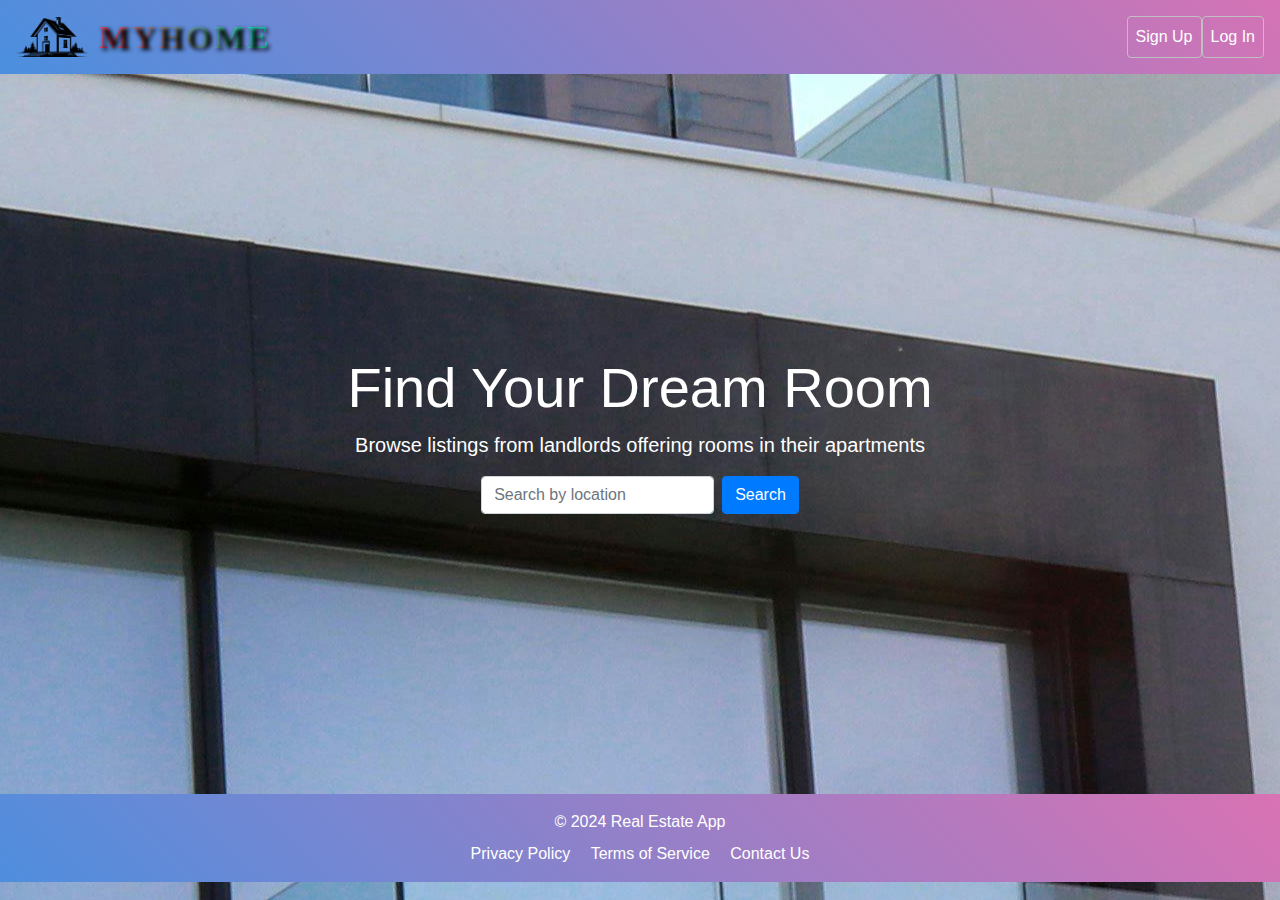
<file: index.html>
<!DOCTYPE html>
<html lang="en">
<head>
    <meta charset="UTF-8">
    <meta name="viewport" content="width=device-width, initial-scale=1.0">
    <title>MyHome</title>
    <link rel="stylesheet" href="https://cdn.jsdelivr.net/npm/bootstrap@4.5.2/dist/css/bootstrap.min.css">
    <style>
        /* Animated Background Styles */
        @keyframes gradientShift {
            0% {
                background-position: 0% 50%;
            }
            50% {
                background-position: 100% 50%;
            }
            100% {
                background-position: 0% 50%;
            }
        }

        @keyframes textGlow {
            0%, 100% {
                text-shadow: 0 0 5px rgba(255,255,255,0.3);
            }
            50% {
                text-shadow: 0 0 20px rgba(255,255,255,0.8);
            }
        }

        .animated-gradient {
            background: linear-gradient(
                45deg, 
                #3494E6, 
                #EC6EAD, 
                #3494E6, 
                #EC6EAD
            );
            background-size: 400% 400%;
            animation: gradientShift 15s ease infinite;
            transition: all 0.3s ease;
        }

        .navbar {
            background: linear-gradient(
                45deg, 
                #3494E6, 
                #EC6EAD, 
                #3494E6, 
                #EC6EAD
            );
            background-size: 400% 400%;
            animation: gradientShift 15s ease infinite;
            transition: all 0.3s ease;
        }

        .navbar-brand {
            font-weight: bold;
            color: white !important;
            animation: textGlow 3s infinite;
            transition: all 0.3s ease;
            display: flex;
            align-items: center;
        }

        .navbar-brand img {
            margin-right: 10px;
            height: 40px;
            width: auto;
        }

        .animated-btn {
            position: relative;
            overflow: hidden;
            color: white !important;
            border-color: silver!important;
            transition: all 0.3s ease;
        }

        .animated-btn:hover {
            transform: translateY(-5px);
            box-shadow: 0 7px 14px rgba(50,50,93,.1), 0 3px 6px rgba(0,0,0,.08);
        }

        .animated-btn::before {
            content: '';
            position: absolute;
            top: 0;
            left: -100%;
            width: 100%;
            height: 100%;
            background: rgba(255,255,255,0.2);
            transition: all 0.3s ease;
            z-index: 1;
        }

        .animated-btn:hover::before {
            left: 0;
        }
        body {
            background: url('houseslogin.jpg') no-repeat center center fixed;
        } 
    </style>
</head>
<body>
    <nav class="navbar navbar-expand-lg navbar-dark">
        <a class="navbar-brand" href="#">
            <img src="home.png" alt="MyHome Logo">
            <span style="font-family: 'Calligraffitti', cursive; font-size: 32px; letter-spacing: 3px; text-transform: uppercase; text-shadow: 2px 2px 4px rgba(0,0,0,1); background: linear-gradient(45deg, #ff3366, #00ffcc); background-clip: text; -webkit-background-clip: text; -webkit-text-fill-color: transparent;">myHome</span>
        </a>
        <button class="navbar-toggler" type="button" data-toggle="collapse" data-target="#navbarNav" aria-controls="navbarNav" aria-expanded="false" aria-label="Toggle navigation">
            <span class="navbar-toggler-icon"></span>
        </button>
        <div class="collapse navbar-collapse" id="navbarNav">
            <ul class="navbar-nav ml-auto">
                <li class="nav-item">
                    <a class="nav-link animated-btn btn btn-outline-light" href="/register.html">Sign Up</a>
                </li>
                <li class="nav-item">
                    <a class="nav-link animated-btn btn btn-outline-light" href="/login.html">Log In</a>
                </li>
            </ul>
        </div>
    </nav>

    <!-- Hero Section -->
    <section class="hero d-flex align-items-center" style="height: 80vh;">
        <div class="hero-overlay"></div>
        <div class="container text-center position-relative">
            <h1 class="display-4" style="color: white;">Find Your Dream Room</h1>
            <p class="lead" style="color: white;">Browse listings from landlords offering rooms in their apartments</p>
            <form class="form-inline justify-content-center" action="/search" method="get">
                <input class="form-control mr-2" type="text" name="location" placeholder="Search by location" required>
                <button class="btn btn-primary" type="submit">Search</button>
            </form>
        </div>
    </section>

    <footer class="animated-gradient text-center py-3 text-white">
        <p class="mb-0">&copy; 2024 Real Estate App</p>
        <div class="mt-2">
            <a href="#" class="text-white mx-2">Privacy Policy</a>
            <a href="#" class="text-white mx-2">Terms of Service</a>
            <a href="#" class="text-white mx-2">Contact Us</a>
        </div>
    </footer>

    <script src="https://code.jquery.com/jquery-3.5.1.slim.min.js"></script>
    <script src="https://cdn.jsdelivr.net/npm/@popperjs/core@2.5.4/dist/umd/popper.min.js"></script>
    <script src="https://cdn.jsdelivr.net/npm/bootstrap@4.5.2/dist/js/bootstrap.min.js"></script>
    <link rel="stylesheet" href="https://cdnjs.cloudflare.com/ajax/libs/font-awesome/5.15.3/css/all.min.css">
</body>
</html>
</file>
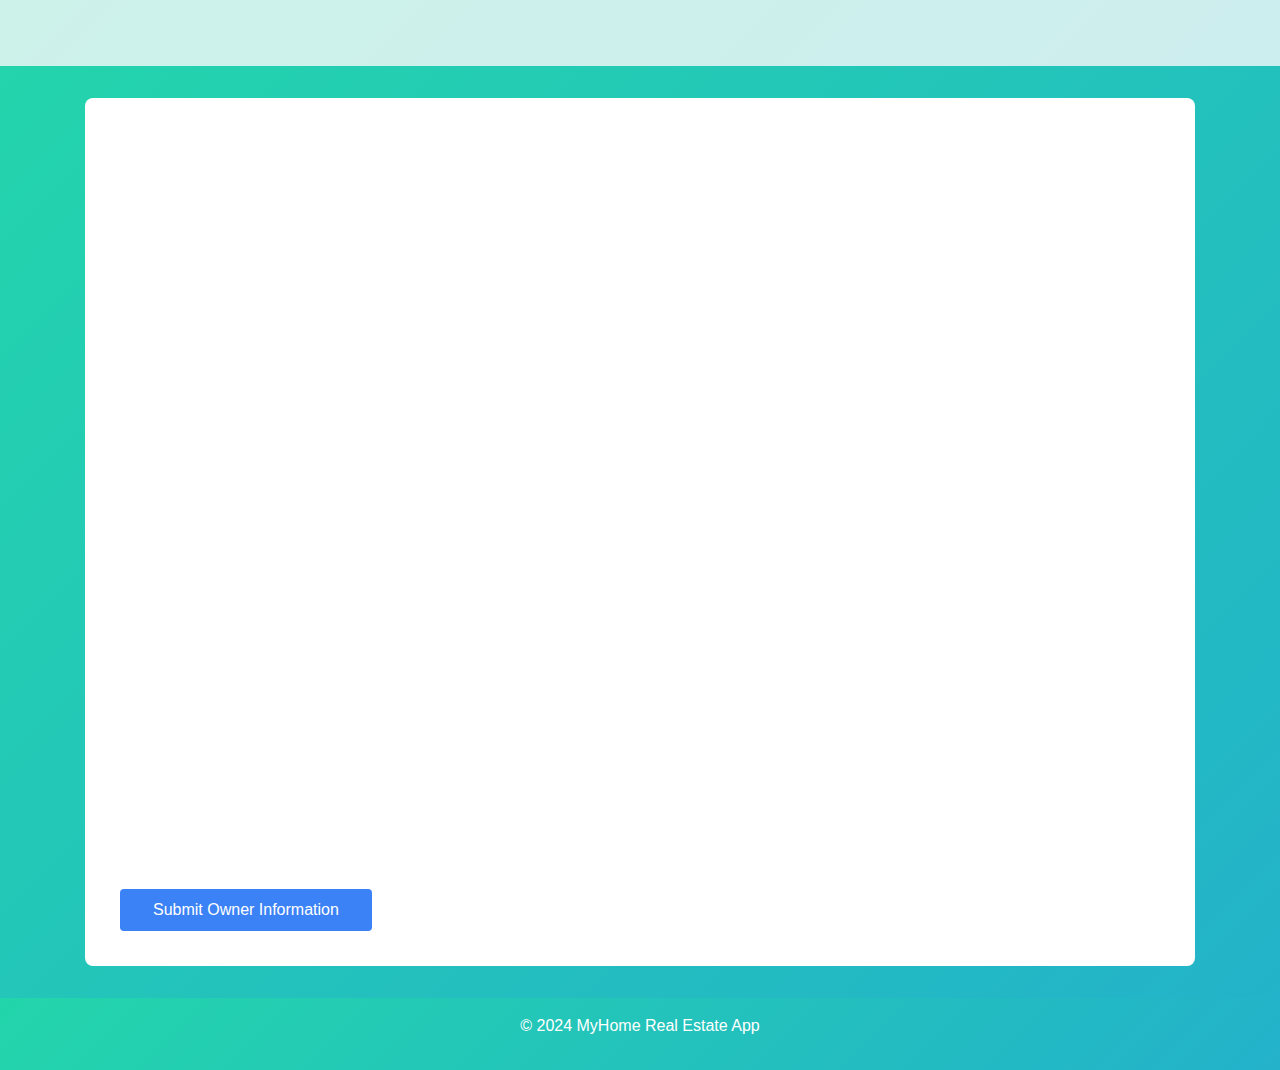
<file: lansdlords2.html>
<!DOCTYPE html>
<html lang="en">
<head>
    <meta charset="UTF-8">
    <meta name="viewport" content="width=device-width, initial-scale=1.0">
    <title>MyHome - Owner Information</title>
    <link rel="stylesheet" href="https://cdn.jsdelivr.net/npm/bootstrap@4.5.2/dist/css/bootstrap.min.css">
    <link rel="stylesheet" href="https://cdnjs.cloudflare.com/ajax/libs/font-awesome/6.0.0-beta3/css/all.min.css">
    <style>
        @keyframes backgroundAnimation {
            0% { background-position: 0% 50%; }
            50% { background-position: 100% 50%; }
            100% { background-position: 0% 50%; }
        }

        body {
            background: linear-gradient(-45deg, #ee7752, #e73c7e, #23a6d5, #23d5ab);
            background-size: 400% 400%;
            animation: backgroundAnimation 15s ease infinite;
            transition: background 2s ease;
        }

        @keyframes fadeIn {
            from { opacity: 0; transform: translateY(20px); }
            to { opacity: 1; transform: translateY(0); }
        }

        @keyframes pulse {
            0% { transform: scale(1); }
            50% { transform: scale(1.05); }
            100% { transform: scale(1); }
        }

        @keyframes gradientAnimation {
            0% { background-position: 0% 50%; }
            50% { background-position: 100% 50%; }
            100% { background-position: 0% 50%; }
        }

        .navbar, footer {
            background-color: rgba(248, 249, 250, 0.8) !important;
        }

        .navbar {
            animation: fadeIn 0.8s ease-out forwards;
        }

        .navbar-brand {
            opacity: 0;
            animation: fadeIn 0.8s ease-out forwards;
            animation-delay: 0.2s;
        }

        .navbar-nav {
            opacity: 0;
            animation: fadeIn 0.8s ease-out forwards;
            animation-delay: 0.4s;
        }

        .navbar .btn {
            transition: transform 0.2s ease;
        }

        .navbar .btn:hover {
            transform: scale(1.05);
        }

        .animate-fade-in {
            animation: fadeIn 0.8s ease-out forwards;
            opacity: 0;
        }

        .animate-hover-pulse:hover {
            animation: pulse 1s infinite;
        }

        .animated-border {
            position: relative;
            border: 3px solid transparent;
            border-radius: 10px;
            background-clip: padding-box, border-box;
            background-origin: padding-box, border-box;
        }

        .animated-border::before {
            content: '';
            position: absolute;
            top: -3px;
            left: -3px;
            right: -3px;
            bottom: -3px;
            background: linear-gradient(45deg, #ff6b6b, #4ecdc4, #45aaf2, #ff6b6b);
            background-size: 400% 400%;
            z-index: -1;
            animation: gradientAnimation 15s ease infinite;
            border-radius: 13px;
        }

        .hover-glow:hover::before {
            animation: gradientAnimation 5s ease infinite;
        }

        .form-container {
            background: white;
            padding: 2rem;
            border-radius: 8px;
            margin-top: 2rem;
            margin-bottom: 2rem;
        }

        .form-group label {
            font-weight: 600;
            color: #2d3748;
        }

        .btn-submit {
            background: #3B82F6;
            color: white;
            padding: 0.5rem 2rem;
        }

        .btn-submit:hover {
            background: #2563EB;
            color: white;
        }

        .upload-area {
            border: 2px dashed #ddd;
            border-radius: 8px;
            padding: 2rem;
            text-align: center;
            cursor: pointer;
            transition: all 0.3s ease;
        }

        .upload-area:hover {
            border-color: #3B82F6;
            background: #f8fafc;
            animation: pulse 1s infinite;
        }

        .upload-icon {
            font-size: 2rem;
            color: #64748b;
            margin-bottom: 1rem;
        }

        .preview-area {
            margin-top: 1rem;
            padding: 1rem;
            background: #f8fafc;
            border-radius: 8px;
            display: none;
        }

        .file-list {
            list-style: none;
            padding: 0;
        }

        .file-list li {
            display: flex;
            align-items: center;
            padding: 0.5rem;
            background: white;
            margin-bottom: 0.5rem;
            border-radius: 4px;
        }

        .file-list i {
            margin-right: 0.5rem;
        }

        .animated-footer {
            background: linear-gradient(-45deg, #ee7752, #e73c7e, #23a6d5, #23d5ab);
            background-size: 400% 400%;
            animation: backgroundAnimation 15s ease infinite;
            color: white;
            padding: 1rem;
            text-align: center;
        }

        .section-card {
            background: white;
            border-radius: 8px;
            padding: 1.5rem;
            margin-bottom: 1.5rem;
            opacity: 0;
            animation: fadeIn 0.8s ease-out forwards;
        }

        .delay-100 { animation-delay: 0.1s; }
        .delay-200 { animation-delay: 0.2s; }
        .delay-300 { animation-delay: 0.3s; }
        .delay-400 { animation-delay: 0.4s; }
    </style>
</head>
<body>
    <!-- Navigation Bar -->
    <nav class="navbar navbar-expand-lg navbar-light bg-light">
        <a href="#" class="navbar-brand d-flex align-items-center">
            <img src="home.png" alt="MyHome Logo" class="mr-2" style="height: 40px;">
            MyHome
        </a>
        <button class="navbar-toggler" type="button" data-toggle="collapse" data-target="#navbarNav" aria-controls="navbarNav" aria-expanded="false" aria-label="Toggle navigation">
            <span class="navbar-toggler-icon"></span>
        </button>
        <div class="collapse navbar-collapse" id="navbarNav">
            <ul class="navbar-nav ml-auto">
                <!-- Switch to Tenant Button -->
                <li class="nav-item">
                    <a href="renters.html" class="btn btn-outline-primary mr-2">Switch to Tenant</a>
                </li>
                <!-- Logout Button -->
                <li class="nav-item">
                    <a href="index.html" class="btn btn-outline-danger">Logout</a>
                </li>
            </ul>
        </div>
    </nav>

    <div class="container">
        <div class="form-container animated-border hover-glow">
            <h2 class="mb-4 animate-fade-in">Owner Information</h2>
            <form id="ownerForm" action="/submit-owner" method="POST" enctype="multipart/form-data">
                <!-- Owner Information Section -->
                <div class="section-card delay-100">
                    <div class="row">
                        <div class="col-md-6">
                            <div class="form-group">
                                <label for="name">Owner Name</label>
                                <input type="text" class="form-control" id="name" name="name" maxlength="40" required>
                            </div>
                            
                            <div class="form-group">
                                <label for="apartmentname">Apartment Name</label>
                                <input type="text" class="form-control" id="apartmentname" name="apartmentname" maxlength="56">
                            </div>
                            
                            <div class="form-group">
                                <label for="amount">Amount</label>
                                <div class="input-group">
                                    <div class="input-group-prepend">
                                        <span class="input-group-text">$</span>
                                    </div>
                                    <input type="number" class="form-control" id="amount" name="amount" required>
                                </div>
                            </div>
                        </div>
                        
                        <div class="col-md-6">
                            <div class="form-group">
                                <label for="ownercomments">Comments</label>
                                <textarea class="form-control" id="ownercomments" name="ownercomments" rows="7" maxlength="1000"></textarea>
                            </div>
                        </div>
                    </div>
                </div>

                <!-- Media Upload Section -->
                <h3 class="mt-4 mb-3 animate-fade-in delay-200">Media Upload</h3>
                <div class="row">
                    <!-- Property Videos Upload -->
                    <div class="col-md-6 mb-4">
                        <div class="section-card delay-300 animated-border hover-glow">
                            <div class="form-group">
                                <label>Property Videos</label>
                                <div class="upload-area animate-hover-pulse" id="videoUploadArea">
                                    <input type="file" id="propertyVideos" name="propertyVideos[]" accept="video/*" multiple class="d-none">
                                    <i class="fas fa-video upload-icon"></i>
                                    <p class="mb-0">Click to upload property videos</p>
                                    <small class="text-muted">Support for multiple videos</small>
                                </div>
                                <div class="preview-area" id="videoPreview">
                                    <h6>Selected Videos:</h6>
                                    <ul class="file-list" id="videoList"></ul>
                                </div>
                            </div>
                        </div>
                    </div>

                    <!-- Property Pictures Upload -->
                    <div class="col-md-6 mb-4">
                        <div class="section-card delay-400 animated-border hover-glow">
                            <div class="form-group">
                                <label>Property Pictures</label>
                                <div class="upload-area animate-hover-pulse" id="pictureUploadArea">
                                    <input type="file" id="propertyPictures" name="propertyPictures[]" accept="image/*" multiple class="d-none">
                                    <i class="fas fa-images upload-icon"></i>
                                    <p class="mb-0">Click to upload property pictures</p>
                                    <small class="text-muted">Support for multiple images</small>
                                </div>
                                <div class="preview-area" id="picturePreview">
                                    <h6>Selected Pictures:</h6>
                                    <ul class="file-list" id="pictureList"></ul>
                                </div>
                            </div>
                        </div>
                    </div>
                </div>
                
                <button type="submit" class="btn btn-submit animate-hover-pulse">Submit Owner Information</button>
            </form>
        </div>
    </div>

    <footer class="animated-footer">
        <p>&copy; 2024 MyHome Real Estate App</p>
    </footer>

    <script src="https://code.jquery.com/jquery-3.5.1.slim.min.js"></script>
    <script src="https://cdn.jsdelivr.net/npm/@popperjs/core@2.5.4/dist/umd/popper.min.js"></script>
    <script src="https://cdn.jsdelivr.net/npm/bootstrap@4.5.2/dist/js/bootstrap.min.js"></script>
    <script>
        function formatFileSize(bytes) {
            if (bytes === 0) return '0 Bytes';
            const k = 1024;
            const sizes = ['Bytes', 'KB', 'MB', 'GB'];
            const i = Math.floor(Math.log(bytes) / Math.log(k));
            return parseFloat((bytes / Math.pow(k, i)).toFixed(2)) + ' ' + sizes[i];
        }

        function handleFiles(fileInput, listElement, previewArea) {
            const files = fileInput.files;
            const fileList = document.getElementById(listElement);
            const preview = document.getElementById(previewArea);
            
            fileList.innerHTML = '';
            
            if (files.length > 0) {
                preview.style.display = 'block';
                
                Array.from(files).forEach(file => {
                    const li = document.createElement('li');
                    li.innerHTML = `
                        <i class="fas ${fileInput.accept.includes('video') ? 'fa-video' : 'fa-image'}"></i>
                        ${file.name} (${formatFileSize(file.size)})
                    `;
                    fileList.appendChild(li);
                });
            } else {
                preview.style.display = 'none';
            }
        }

        document.getElementById('videoUploadArea').addEventListener('click', () => {
            document.getElementById('propertyVideos').click();
        });

        document.getElementById('pictureUploadArea').addEventListener('click', () => {
            document.getElementById('propertyPictures').click();
        });

        document.getElementById('propertyVideos').addEventListener('change', function() {
            handleFiles(this, 'videoList', 'videoPreview');
        });

        document.getElementById('propertyPictures').addEventListener('change', function() {
            handleFiles(this, 'pictureList', 'picturePreview');
        });
    </script>
</body>
</html>
</file>
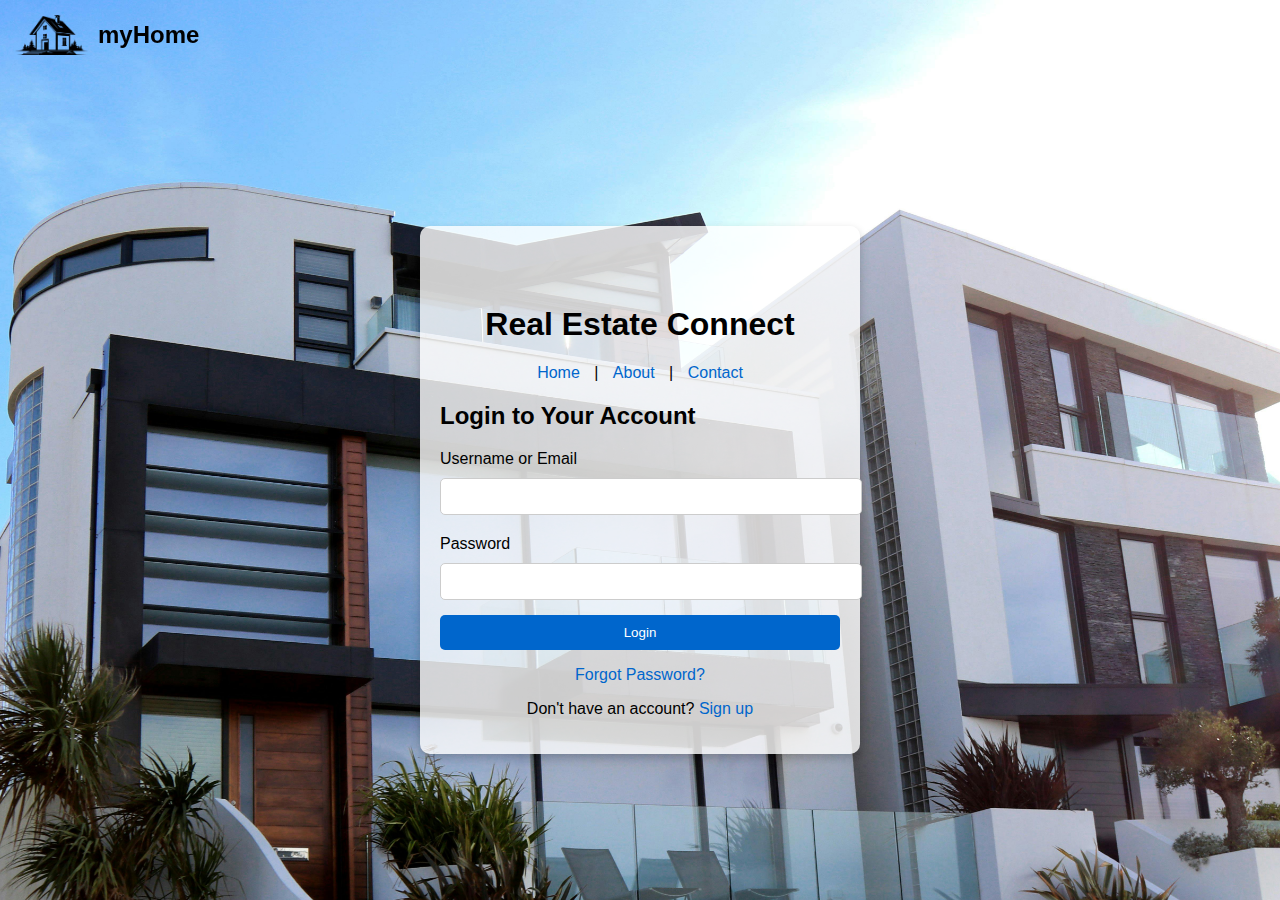
<file: login.html>
<!DOCTYPE html>
<html lang="en">
<head>
    <meta charset="UTF-8">
    <meta name="viewport" content="width=device-width, initial-scale=1.0">
    <title>Login - Real Estate</title>
    <link rel="stylesheet" href="styles2.css">
    <style>
        body {
            margin: 0;
            padding: 0;
        }

        .title-container {
            position: fixed;
            top: 0;
            left: 0;
            display: flex;
            align-items: center;
            gap: 10px;
            padding: 15px;
            background: transparent;
            z-index: 1000;
        }

        .title-container img {
            height: 40px;
            width: auto;
        }

        .my_home {
            margin: 0;
            font-size: 24px;
        }

        /* Adjust login container to not overlap with header */
        .login-container {
            margin-top: 80px; /* Provide space for fixed header */
        }
    </style>
</head>
<body>
    <!-- Moved to top left -->
    <div class="title-container">
        <img src="home.png" alt="myHome Logo">
        <h1 class="my_home">myHome</h1>
    </div>

    <div class="login-container">
        <header>
            <h1>Real Estate Connect</h1>
            <nav>
                <a href="/">Home</a> | <a href="/about">About</a> | <a href="/+254711316745">Contact</a>
            </nav>
        </header>

        <section class="login-form">
            <h2>Login to Your Account</h2>
            <form action="/login" method="POST">
                <label for="username">Username or Email</label>
                <input type="text" id="username" name="username" required>

                <label for="password">Password</label>
                <input type="password" id="password" name="password" required>

                <button type="submit">Login</button>
                 

            </form>
            <p><a href="/forgot-password">Forgot Password?</a></p>
            <p>Don't have an account? <a href="./register.html">Sign up</a></p>
        </section>
    </div>
</body>
</html>
</file>
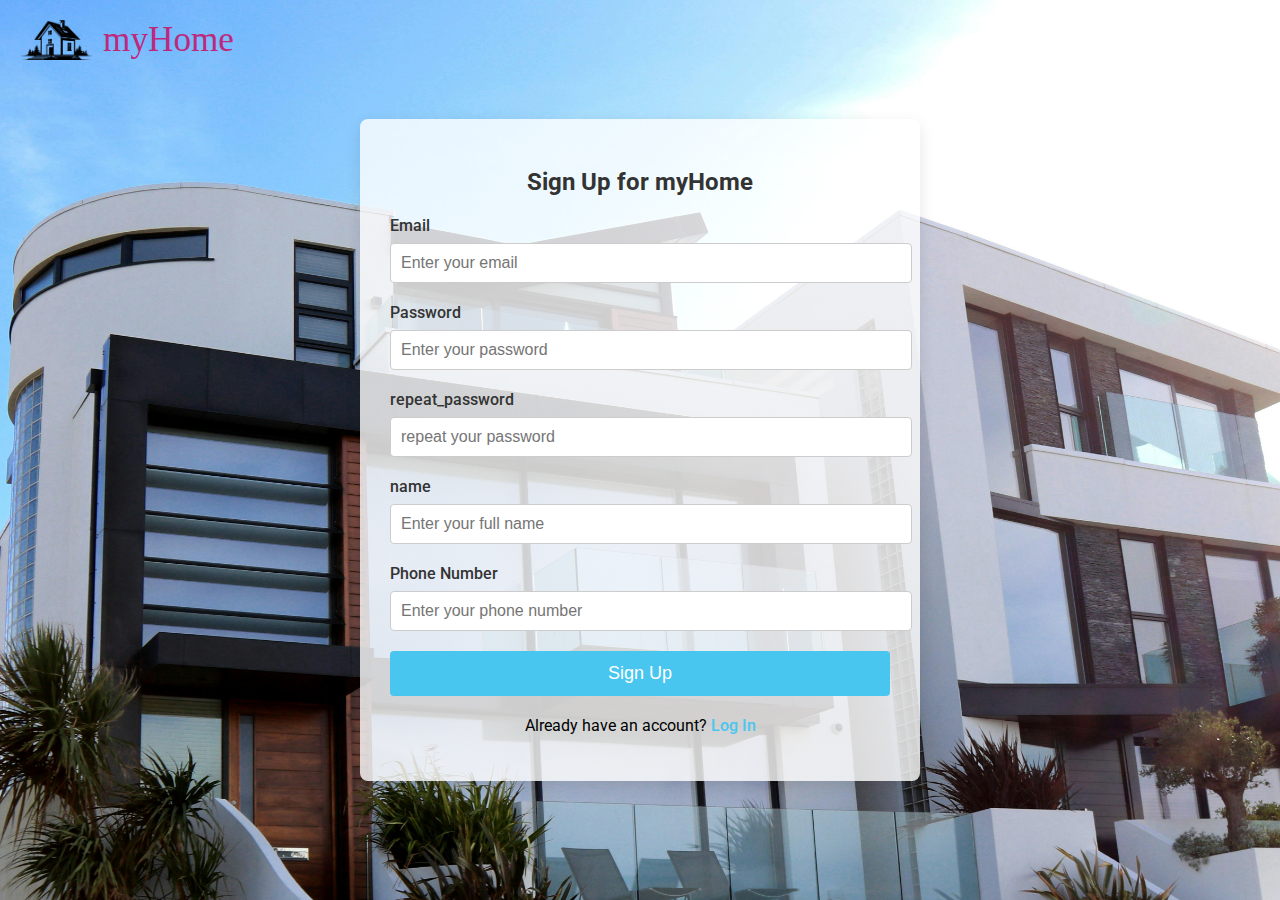
<file: register.html>
<!DOCTYPE html>
<html lang="en">
<head>
    <meta charset="UTF-8">
    <meta name="viewport" content="width=device-width, initial-scale=1.0">
    <title>myHome - Sign Up</title>
    <link href="https://fonts.googleapis.com/css2?family=Roboto:wght@400;500;700&display=swap" rel="stylesheet">
    <style>
        body {
            font-family: 'Roboto', sans-serif;
            margin: 0;
            padding: 0;
            background-color: #f4f4f4;
        }

        /* Header Style */
        .header-title {
            position: absolute;
            top: 20px;
            left: 20px;
            display: flex;
            align-items: center;
            gap: 10px;
            z-index: 1000;
        }

        .header-title img {
            height: 40px;
            width: auto;
        }

        .header-title a {
            font-family: 'Brush Script MT', cursive;
            color: #bd297d;
            text-decoration: none;
            font-size: 2.2em;
        }

        .container {
            display: flex;
            justify-content: center;
            align-items: center;
            min-height: 100vh;
            background-image: url('houseslogin.jpg');
            background-size: cover;
            background-position: center;
        }
        .form-container {
            background-color: rgba(255, 255, 255, 0.8);
            padding: 30px;
            border-radius: 8px;
            box-shadow: 0 5px 15px rgba(0, 0, 0, 0.1);
            width: 100%;
            max-width: 500px;
        }
        .form-container h2 {
            text-align: center;
            color: #333;
            margin-bottom: 20px;
        }
        .input-group {
            margin-bottom: 20px;
        }
        .input-group label {
            font-weight: 500;
            color: #333;
        }
        .input-group input, .input-group select {
            width: 100%;
            padding: 10px;
            margin-top: 8px;
            border: 1px solid #ccc;
            border-radius: 4px;
            font-size: 16px;
            color: #333;
        }
        .role-choice {
            display: flex;
            justify-content: space-between;
            margin: 20px 0;
        }
        .role-choice input[type="radio"] {
            margin-right: 10px;
        }
        .btn {
            width: 100%;
            padding: 12px;
            background-color: #48c6ef;
            color: white;
            border: none;
            border-radius: 4px;
            font-size: 18px;
            cursor: pointer;
            transition: background-color 0.3s;
        }
        .btn:hover {
            background-color: #6f86d6;
        }
        .footer {
            text-align: center;
            margin-top: 20px;
        }
        .footer a {
            text-decoration: none;
            color: #48c6ef;
            font-weight: 500;
        }
    </style>
</head>
<body>

<!-- Modified header with logo and title -->
<div class="header-title">
    <img src="home.png" alt="myHome Logo">
    <a href="#">myHome</a>
</div>

<div class="container">
    <div class="form-container">
        <h2>Sign Up for myHome</h2>
        <form  action="./process-signup.php" method="POST" novalidate>
            <div class="input-group">
                <label for="email">Email</label>
                <input type="email" id="email" name="email" required placeholder="Enter your email">
            </div>
            <div class="input-group">
                <label for="password">Password</label>
                <input type="password" id="password" name="password" required placeholder="Enter your password">
            </div>
            <div class="input-group"> 
                <label for="repeat_password" >repeat_password</label>
                <input type="password" id="repeat_password" name="repeat_password" required placeholder="repeat your password">
            </div> 
            <div class="input-group">
                <label for="name">name</label>
                <input type="text" id="name" name="name" required placeholder="Enter your full name">
            </div>
            <div class="input-group">
                <label for="contact">Phone Number</label>
                <input type="tel" id="contact" name="contact" required placeholder="Enter your phone number">
            </div>
            <button type="submit" class="btn">Sign Up</button>
        </form>
        <div class="footer">
            <p>Already have an account? <a href="/login.html">Log In</a></p>
        </div>
    </div>
</div>

</body>
</html>
</file>
<file: styles2.css>
body {
    font-family: Arial, sans-serif;
    background: url('houseslogin.jpg') no-repeat center center fixed;
    background-size: cover;
    margin: 0;
    padding: 0;
    height: 100vh;
    display: flex;
    justify-content: center;
    align-items: center;
    position: relative;
}

.myhome-title {
    font-size: 3em;
    font-weight: bold;
    position: absolute;
    top: 20px;
    left: 20px;
    animation: colorChange 5s infinite linear;
}

/* Keyframes for color-changing animation */


.login-container {
    background: rgba(255, 255, 255, 0.8);
    padding: 20px;
    border-radius: 10px;
    box-shadow: 0 4px 10px rgba(0, 0, 0, 0.2);
    width: 100%;
    max-width: 400px;
}

header {
    text-align: center;
}

h1 {
    margin-top: 60px; /* Adjust for positioning */
}

nav {
    text-align: center;
    margin-top: 10px;
}

nav a {
    margin: 0 10px;
    text-decoration: none;
    color: #0066cc;
}

.login-form {
    margin-top: 20px;
}

.login-form label {
    display: block;
    margin: 5px 0;
}

.login-form input {
    width: 100%;
    padding: 10px;
    margin: 5px 0 15px;
    border-radius: 5px;
    border: 1px solid #ccc;
}

button {
    width: 100%;
    padding: 10px;
    background-color: #0066cc;
    color: white;
    border: none;
    border-radius: 5px;
    cursor: pointer;
}

button:hover {
    background-color: #004a99;
}

p {
    text-align: center;
}

p a {
    color: #0066cc;
    text-decoration: none;
}

p a:hover {
    text-decoration: underline;
}
</file>
